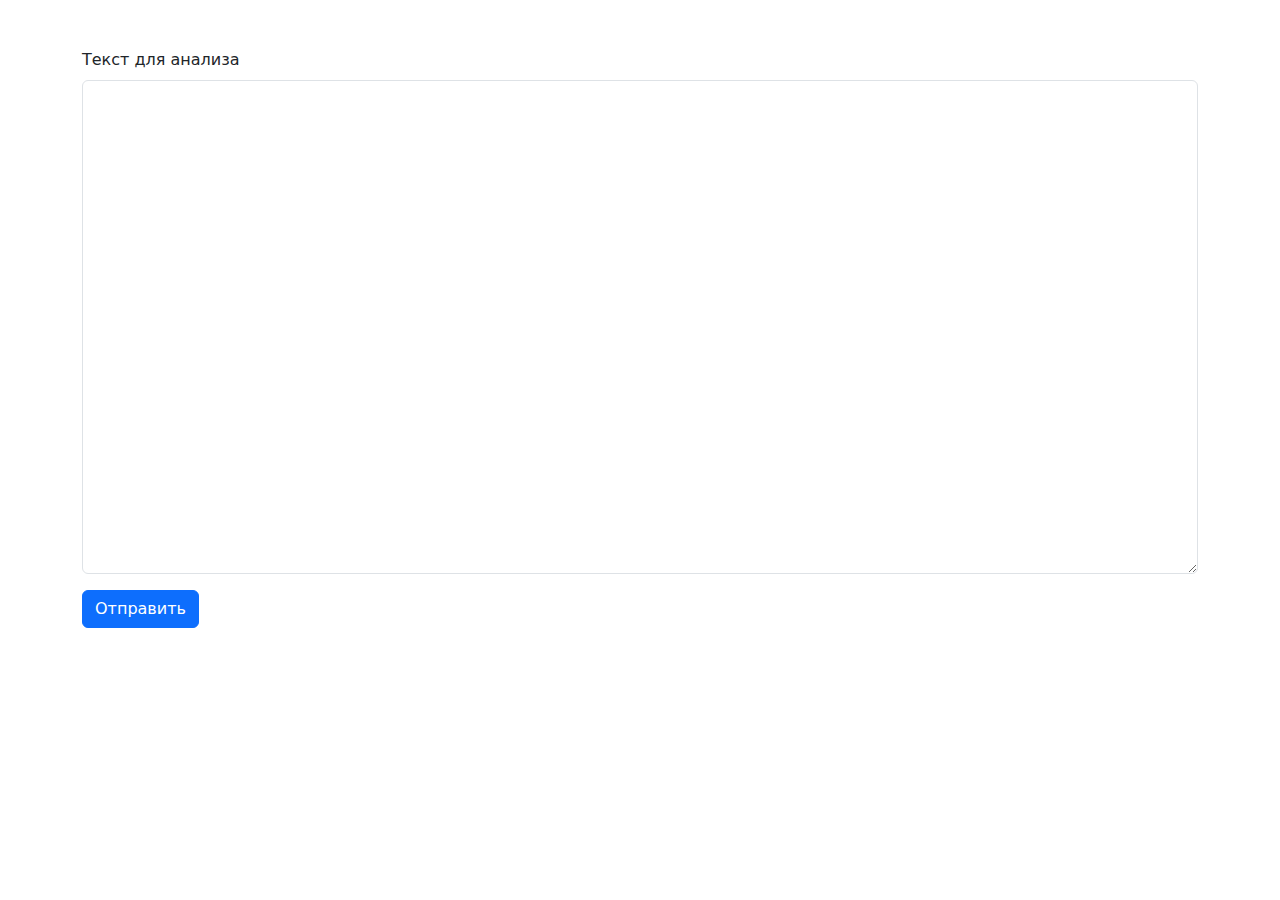
<file: lab10/index.html>
<!DOCTYPE html>
<html lang="en">
<head>
    <meta charset="UTF-8">
    <meta name="viewport" content="width=device-width, initial-scale=1.0">
    <title>Анализ текста</title>
    <link rel="stylesheet" href="https://cdn.jsdelivr.net/npm/bootstrap@5.1.0/dist/css/bootstrap.min.css">
</head>
<body>
    <div class="container mt-5">
            <div class="col">
                <form action="result.php" method="post">
                    <div class="mb-3">
                        <label for="text" class="form-label">Текст для анализа</label>
                        <textarea class="form-control" name="text" id="text" rows="20"></textarea>
                    </div>
                    <button type="submit" class="btn btn-primary">Отправить</button>
                </form>
            </div>
        </div>

    <script src="https://cdn.jsdelivr.net/npm/bootstrap@5.1.0/dist/js/bootstrap.bundle.min.js"></script>
</body>
</html>
</file>
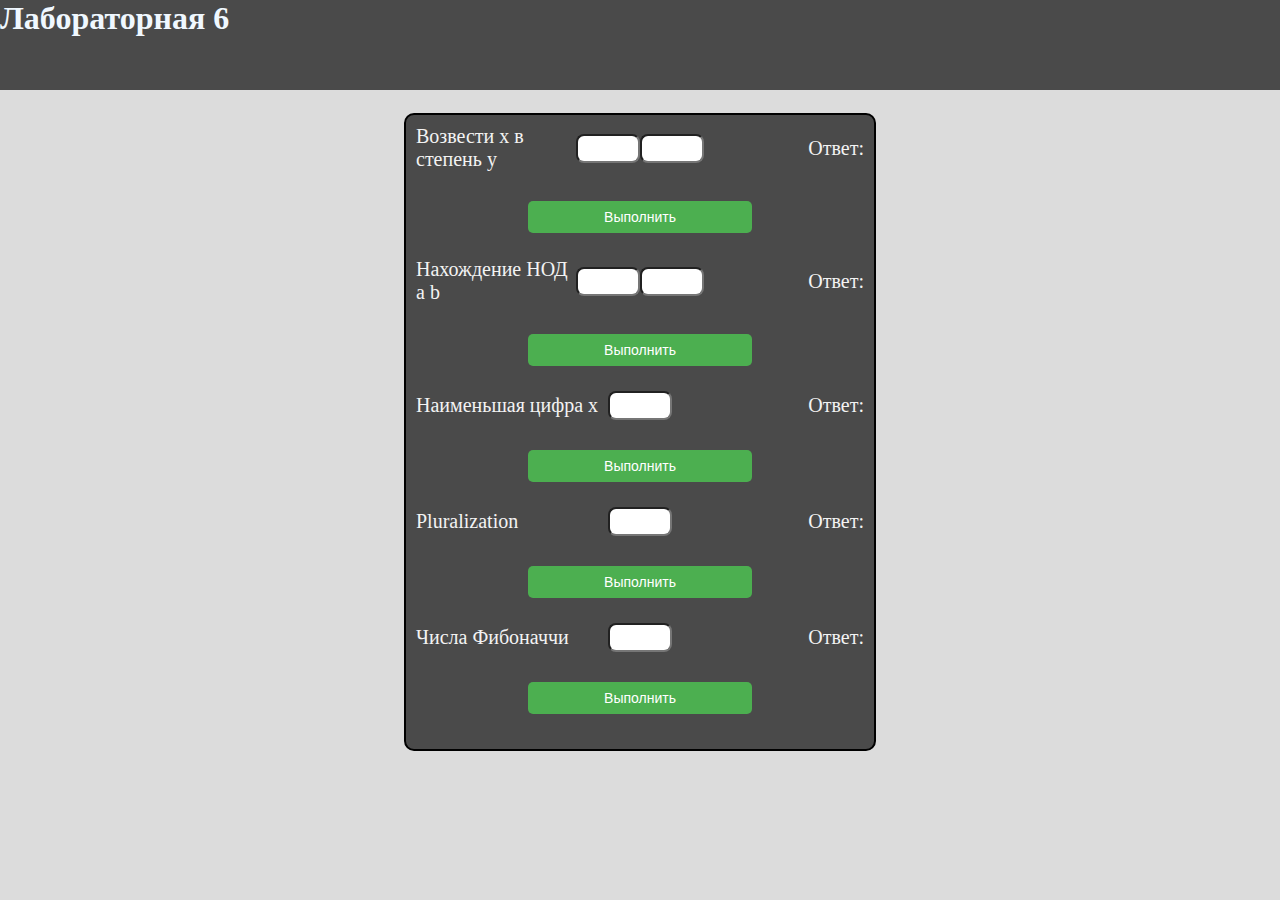
<file: lab6/index.html>
<!DOCTYPE html>
<html lang="en">

<head>
    <meta charset="UTF-8">
    <meta name="viewport" content="width=device-width, initial-scale=1.0">
    <link rel="stylesheet" href="style.css">
    <script src="func.js"></script>
    <title>lab6</title>
</head>

<body>
    <header class="header">
        <div class="header__title">
            <h1>Лабораторная 6</h1>
        </div>
    </header>
    <main>
        <div class="box">
            <div>
                <img title="" />

                <div class="container">
                    <div class="divMainForm">
                        <div class="input-group">
                            <label class="left-label" for="inputX">Возвести x в степень y</label>
                            <input type="text" id="inputX" name="inputX">
                            <input type="text" id="inputY" name="inputY">
                            <label id="labelForPower" class="right-label">Ответ:</label>
                        </div>
                        <button onclick="clickCalcPower()">Выполнить</button>
                        <div class="input-group">
                            <label class="left-label" for="inputA">Нахождение НОД a b</label>
                            <input type="text" id="inputA">
                            <input type="text" id="inputB">
                            <label id="labelNOD" class="right-label">Ответ:</label>
                        </div>
                        <button onclick="clickFindNOD()">Выполнить</button>
                        <div class="input-group">
                            <label class="left-label">Наименьшая цифра x</label>
                            <input type="text" id="inputTheSmallest">
                            <label id="labelTheSmallestDigit" class="right-label">Ответ:</label>
                        </div>
                        <button onclick="clickFindTheSmallestDigit()">Выполнить</button>
                        <div class="input-group">
                            <label class="left-label">Pluralization</label>
                            <input type="text" id="inputPluralization">
                            <label id="labelPluralization" class="right-label">Ответ:</label>
                        </div>
                        <button onclick="clickPluralization()">Выполнить</button>
                        <div class="input-group">
                            <label class="left-label">Числа Фибоначчи</label>
                            <input type="text" id="inputFib">
                            <label id="labelFib" class="right-label">Ответ:</label>
                        </div>
                        <button onclick="clickFib()">Выполнить</button>
                    </div>
                </div>
            </div>
        </div>
    </main>
</body>

</html>
</file>
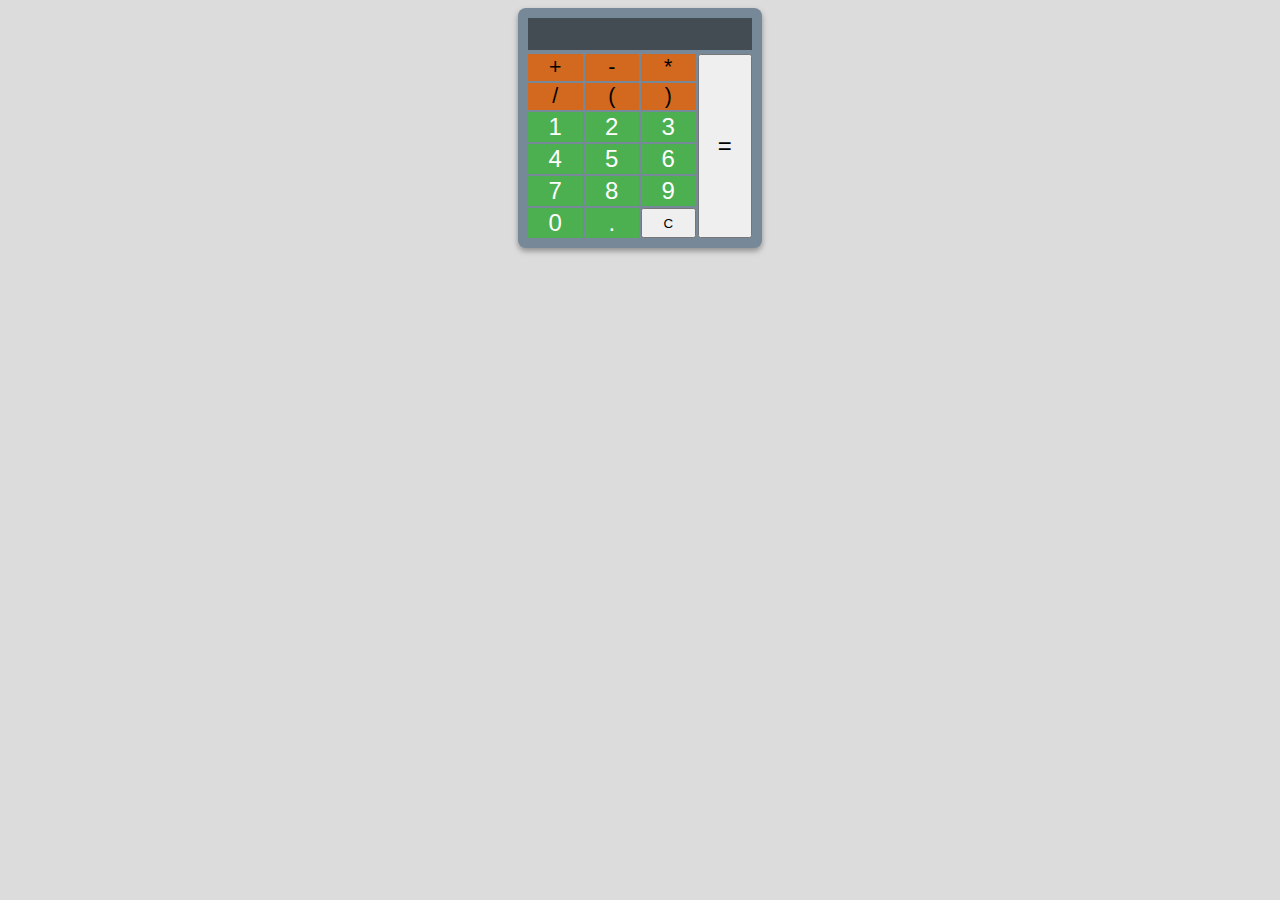
<file: lab7/index.html>
<!DOCTYPE html>
<html lang="en">

<head>
    <meta charset="UTF-8">
    <meta name="viewport" content="width=device-width, initial-scale=1.0">
    <meta http-equiv="X-UA-Compatible" content="ie=edge">
    <link href="https://fonts.googleapis.com/css2?family=Orbitron&display=swap" rel="stylesheet">
    <link href="https://fonts.googleapis.com/css2?family=Prompt&display=swap" rel="stylesheet">
    <link rel="stylesheet" href="static/styles.css">
    <link href="https://fonts.cdnfonts.com/css/calculator" rel="stylesheet">
    <script src="static/main.js" defer></script>
    <title>Калькулятор</title>
</head>

<body>
    <main>
        <div class="calc-container">
            <div class="screen">
                <span id="output"></span>
            </div>
            <div class="buttons">
                <button class="key-operation">+</button>
                <button class="key-operation">-</button>
                <button class="key-operation">*</button>
                <button class="key-operation">/</button>
                <button class="key-operation">(</button>
                <button class="key-operation">)</button>
                <button class="key-digit">1</button>
                <button class="key-digit">2</button>
                <button class="key-digit">3</button>
                <button class="key-digit">4</button>
                <button class="key-digit">5</button>
                <button class="key-digit">6</button>
                <button class="key-digit">7</button>
                <button class="key-digit">8</button>
                <button class="key-digit">9</button>
                <button class="key-digit">0</button>
                <button class="key-digit">.</button>
                <button class="key-result">=</button>
                <button class="key-clear">C</button>
            </div>
        </div>
    </main>
</body>

</html>
</file>
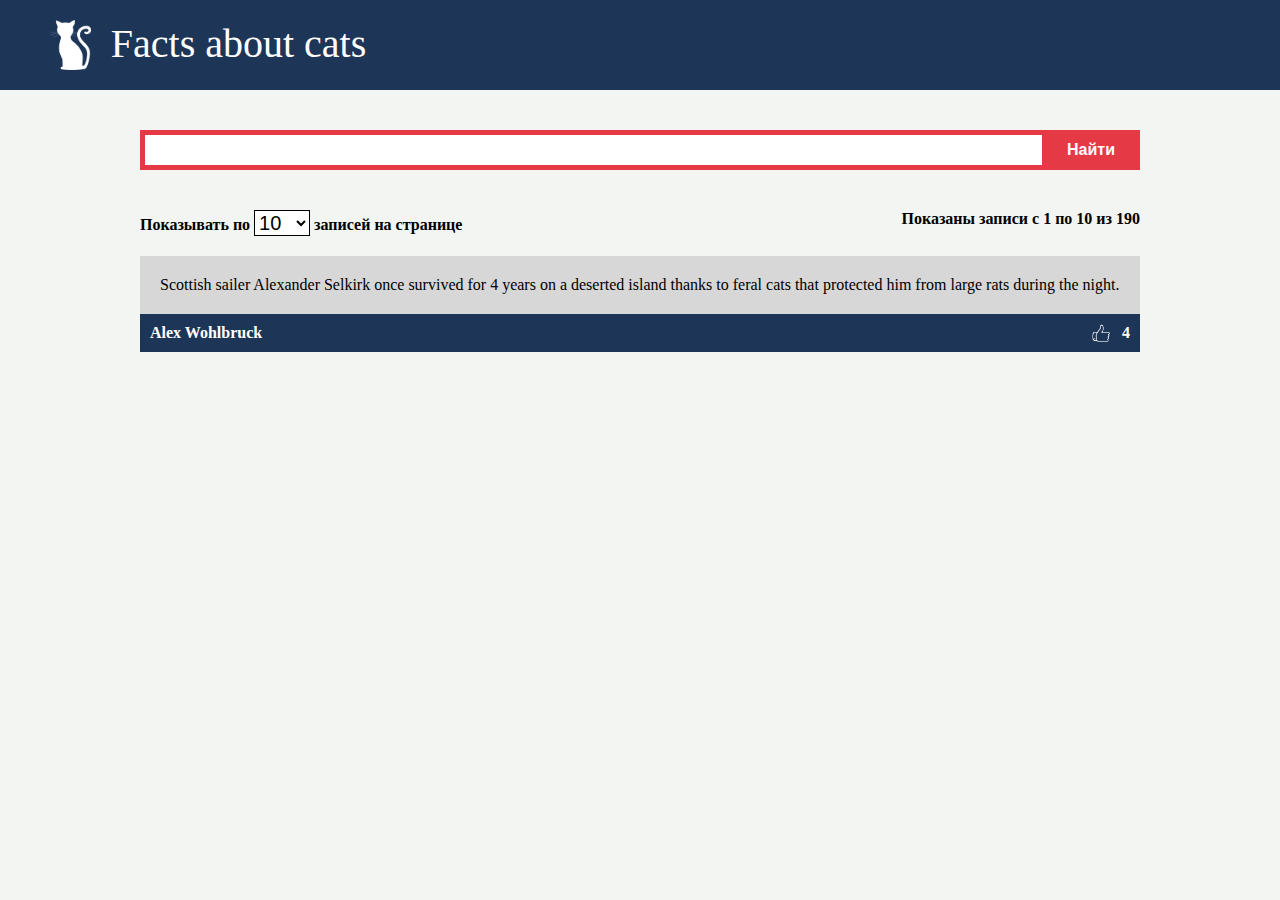
<file: lab8/cat-facts/index.html>
<!DOCTYPE html>
<html lang="en">
<head>
    <meta charset="UTF-8">
    <meta name="viewport" content="width=device-width, initial-scale=1.0">
    <title>Cats facts</title>
    <link rel="stylesheet" href="static/styles.css">
    <script src="static/main.js" defer></script>
</head>
<body>
    <header class="header">
        <nav>
            <img class="logo" src="static/images/cat_white.png">
            <div class="title">Facts about cats</div>
        </nav>
    </header>
    <main>
        <div class="container">
            <div class="search-form">
                <input type="text" class="search-field">
                <button class="search-btn">Найти</button>
                <div class="dropdown-container">

                </div>
            </div>

            <div class="pagination-info">
                <span>
                    Показывать по
                    <select name="per-page" class="per-page-btn">
                        <option>5</option>
                        <option selected>10</option>
                        <option>15</option>
                        <option>20</option>
                        <option>25</option>
                        <option>50</option>
                        <option>100</option>
                    </select>
                    записей на странице
                </span>
                <span class="current-interval-info">
                    Показаны записи с <span class="current-interval-start">1</span> по <span class="current-interval-end">10</span> из <span class="total-count">190</span>
                </span>
            </div>
            <div class="facts-list" data-url="http://cat-facts-api.std-900.ist.mospolytech.ru/facts">
                <div class="facts-list-item">
                    <div class="item-content">
                        Scottish sailer Alexander Selkirk once survived for 4 years on a deserted island thanks to feral cats that protected him
                        from large rats during the night.
                    </div>
                    <div class="item-footer">
                        <div class="author-name">
                            Alex Wohlbruck
                        </div>
                        <div class="upvotes">
                            4
                        </div>
                    </div>
                </div>
            </div>
            <div class="pagination">
                <!-- <button class="btn first-page-btn" data-page="1">Первая страница</button>
                <div class="pages-btn">
                    <button class="btn active" data-page="1">1</button>
                    <button class="btn" data-page="2">2</button>
                    <button class="btn" data-page="3">3</button>
                </div>
                <button class="btn last-page-btn">Последняя страница</button> -->
            </div>
        </div>
    </main>
</body>
</html>
</file>
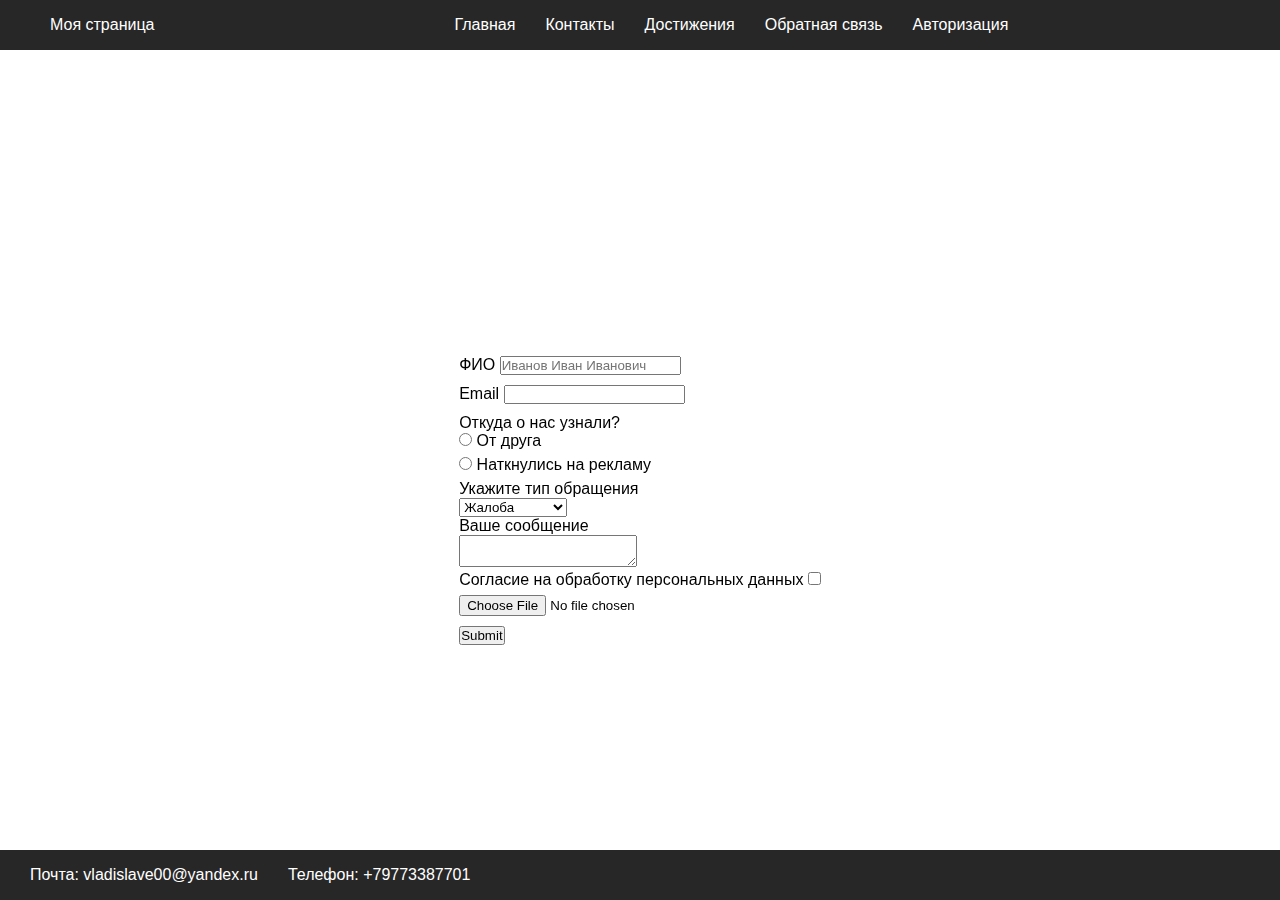
<file: lab2_1.html>
<!DOCTYPE html>
<html lang="en">
<head>
    <meta charset="UTF-8">
    <meta name="viewport" content="width=device-width, initial-scale=1.0">
    <link rel="stylesheet" href="lab2_1.css">
    <title>Document</title>
</head>
<body>
    <div class = "wrapper">
        <header class="header">
            <div class="header__title">Моя страница</div>
            <nav class="header__nav nav">
                <ul class="nav__body">
                    <li class="nav__item"><a class="nav__link" href="lab1.html">Главная</a></li>
                    <li class="nav__item"><a class="nav__link" href="">Контакты</a></li>
                    <li class="nav__item"><a class="nav__link" href="">Достижения</a></li>
                    <li class="nav__item"><a class="nav__link" href="">Обратная связь</a></li>
                    <li class="nav__item"><a class="nav__link" href="lab2_2.html">Авторизация</a></li>
                </ul>
            </nav>
        </header>
        <main class="main">
            <div class="container">
                <form action="https://httpbin.org/post" method="post">

                    <label for="name">ФИО</label>
                    <input type="text" id="name" name="user_name" placeholder="Иванов Иван Иванович"><br>
                    
                    <label for="mail">Email</label>
                    <input type="email" id="mail" name="user_email"><br>
                    
                    <label>Откуда о нас узнали?</label><br>
                    <input type="radio" id="friend" name="from_where">
                    <label for="friend" class="light">От друга</label><br>

                    <input type="radio" id="adv" name="from_where">
                    <label for="adv" class="light">Наткнулись на рекламу</label><br>

                    <label for="type">Укажите тип обращения</label><br>
                    <select id="type" name="student_courses">
                        <option value="report">Жалоба</option>
                        <option value="offer">Предложение</option>
                    </select><br>

                    <label for="message">Ваше сообщение</label><br>
                    <textarea id="message" name="message"></textarea><br>

                    <label>Согласие на обработку персональных данных</label>
                    <input type="checkbox" id="cb1" value="interest_engineering" name="user_interest"><br>
                    <input type="file" id="file" name="user_file" ><br>

                    <button type="submit">Submit</button>

                </form>
            </div>
        </main>
        <footer class="footer">
            <div class="footer__info">
                <p class="info__mail">Почта: vladislave00@yandex.ru</p>
                <p class="info__phone">Телефон: +79773387701</p>
            </div>
        </footer>
    </div>
</body>
</html>
</file>
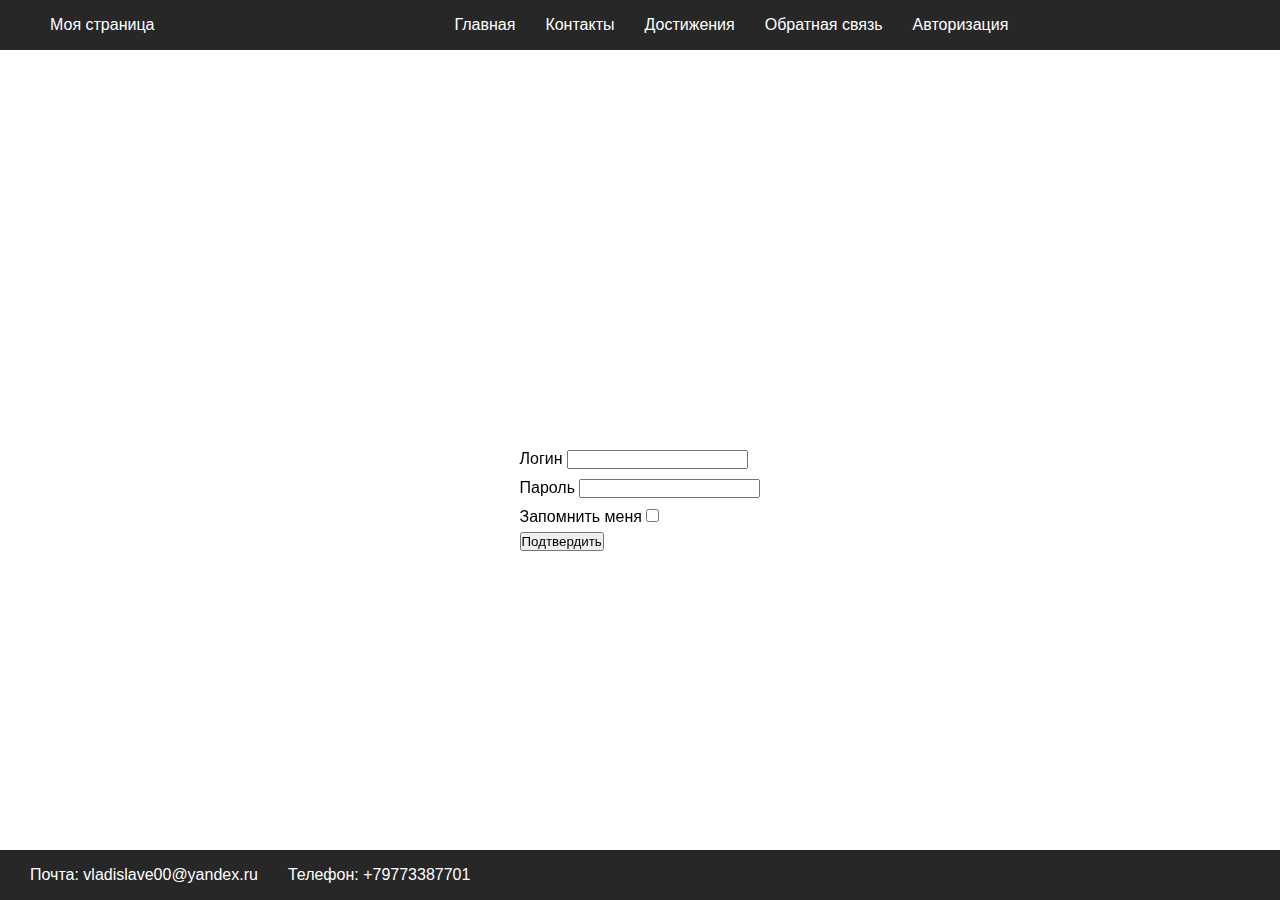
<file: lab2_2.html>
<!DOCTYPE html>
<html lang="en">
<head>
    <meta charset="UTF-8">
    <meta name="viewport" content="width=device-width, initial-scale=1.0">
    <link rel="stylesheet" href="lab2_2.css">
    <title>Document</title>
</head>
<body>
    <header class="header">
        <div class="header__title">Моя страница</div>
        <nav class="header__nav nav">
            <ul class="nav__body">
                <li class="nav__item"><a class="nav__link" href="lab1.html">Главная</a></li>
                <li class="nav__item"><a class="nav__link" href="">Контакты</a></li>
                <li class="nav__item"><a class="nav__link" href="">Достижения</a></li>
                <li class="nav__item"><a class="nav__link" href="lab2_1.html">Обратная связь</a></li>
                <li class="nav__item"><a class="nav__link" href="">Авторизация</a></li>
            </ul>
        </nav>
    </header>
    <main class="main">
        <div class="container">
            <form action="https://httpbin.org/post" method="post">
                <label for="login">Логин</label>
                <input type="text" id="login" name="login">
                <br>
                <label for="password">Пароль</label>
                <input type="password" id="password" name="user_password">
                <br>
                <label>Запомнить меня</label>
                <input type="checkbox" id="cb1" value="interest_engineering" name="user_interest">
                <label class="light" for="cb1"></label><br>
                <button type="submit">Подтвердить</button>
            </form>
        </div>
    </main>
    <footer class="footer">
        <div class="footer__info">
            <p class="info__mail">Почта: vladislave00@yandex.ru</p>
            <p class="info__phone">Телефон: +79773387701</p>
        </div>
    </footer>
</body>
</html>
</file>
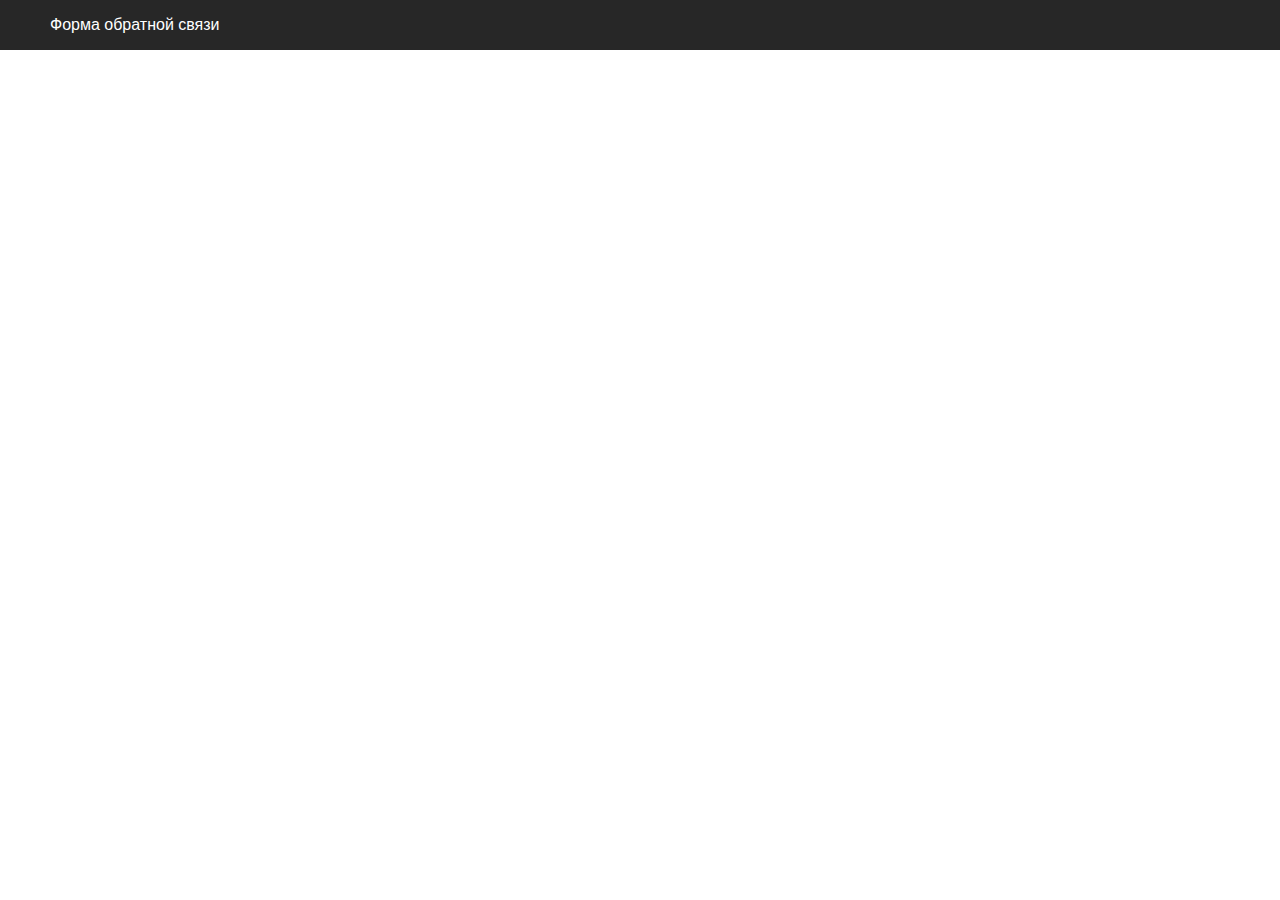
<file: lab4/header.html>
<!DOCTYPE html>
<html lang="en">

<head>
    <meta charset="UTF-8">
    <meta http-equiv="X-UA-Compatible" content="IE=edge">
    <meta name="viewport" content="width=device-width, initial-scale=1.0">
    <title>Форма обратной связи</title>
    <link rel="stylesheet" href="style.css">

</head>

<body>
    <header class="header">
        <div class="header__title">Форма обратной связи</div>
    </header>
</body>

</html>
</file>
<file: lab6/style.css>
* {
    margin: 0;
    padding: 0;
}

body {
    background-color: gainsboro;
    margin-top: 95px;
}

header {
    height: 90px;
    top: 0;
    display: block;
}

header,
footer {
    position: fixed;
    background-color: rgb(74, 74, 74);
    width: 100%;
}
#header_title {
    padding: 10px;
}
h1 {
    color: aliceblue;
}

header div {
    height: 2.5em;
    width: 100%;
}

#title,
.listHeader {
    color: antiquewhite;
}

#title {
    text-decoration: overline;
    font-size: 20px;
    padding-top: 6px;
    margin-left: 10px;
    text-align: left;
}

.listHeader li {
    display: inline;
    margin-left: 4em;
}

.listHeader li a {
    transition: color 0.3s;
    text-decoration: none;
}

.listHeader li a:visited {
    color: bisque;
}

.currentPage {
    color: darkgray;
    background-color: lightslategrey;
}

.listHeader li a:hover {
    color: rgb(74, 74, 74);
    background-color: antiquewhite;
}

.divMainForm {
    font-size: 20px;
    color: rgb(243, 243, 243);
    display: flex;
    flex-direction: column;
}

input {
    border-radius: 8px;
    width: 60px;
    height: 25px;
    align-items: center;
    text-align: center;
}

.left-label {
    flex: 1;
    text-align: left;
}

.right-label {
    flex: 1;
    text-align: right;
}

.input-group {
    display: flex;
    align-items: center;
    margin-bottom: 10px;
}

.container {
    background-color: rgb(74, 74, 74);
    width: 35%;
    margin: 0 auto;
    margin-bottom: 2em;
    border: 2px solid rgb(0, 0, 0);
    border-radius: 10px;
    padding: 10px;
}

button {
    margin: 0 auto;
    margin-top: 20px;
    margin-bottom: 25px;
    width: 50%;
    padding: 8px;
    background-color: #4CAF50;
    color: #fff;
    border: none;
    cursor: pointer;
    border-radius: 5px;
    font-size: 14px;
}

button:hover {
    background-color: #45a049;
}
</file>
<file: lab7/static/styles.css>
body {
    background-color: gainsboro;
    align-items: center;
}

.calc-container {
    border-radius: 8px;
    box-shadow: 0px 3px 6px 0px rgba(0, 0, 0, 0.25), 0px 3px 4px 0px rgba(0, 0, 0, 0.12);
    max-inline-size: 14rem;
    padding: 10px;
    background-color: lightslategrey;
    margin: 0 auto;
}
.screen {
    height: 1em;
    font-family: 'Calculator', sans-serif;
    background: hsl(202, 11%, 29%);
    color: hsl(255, 100%, 100%);
    font-size: 2rem;
    text-align: end;
    margin-bottom: 2%;
}

.buttons {
    display: grid;
    grid-template-columns: repeat(4,1fr);
    grid-gap: 2px;
}

.key-digit .key-operation .key-result .key-clear {
    padding-block-start: 1rem;
    padding-block-end: 1rem;
    padding-inline-end: 1.25rem;
    padding-inline-start: 1.25rem;
    font-size: 3rem;
}

.key-digit {
    font-size: 18pt;
    border: none;
    color: white;
    background-color: #4CAF50;
}

.key-digit:hover {
    background-color: #337a36;
}

.key-operation {
    font-size: 16pt;
    border: none;
    background-color: chocolate;
}

.key-operation:hover {
    border: none;
    background-color: rgb(171, 88, 28);
}

.key-result {
    font-size: 18pt;
    grid-column: 4 / 5;
    grid-row: 1 / span 6;
}
</file>
<file: lab8/cat-facts/static/styles.css>
body {
    margin: 0;
    background-color: #F2F5F1;
}

.header {
    background-color: #1d3557;
    color: white;
    font-size: 40px;
    padding: 20px;
    padding-left: 50px;
}

.header > nav {
    display: flex;
}

.title {
    margin-left: 20px;
}

.logo {
    max-height: 50px;
}

.container {
    max-width: 1000px;
    margin: 0 auto;
    padding: 0 20px;
}

.facts-list-item {
    margin-top: 20px;
    background-color: #d7d7d7;
}

.item-content {
    padding: 20px;
}

.item-footer {
    display: flex;
    padding: 10px;
    background-color: #1d3557;
    color: white;
    font-weight: bold;
}

.author-name {
    flex-grow: 1;
}

.upvotes {
    background-image: url('images/upvote_white.png');
    background-position: left;
    background-size: contain;
    background-repeat: no-repeat;
    padding-left: 30px;
}

.pagination-info {
    margin-top: 20px;
    font-weight: bold;
    display: flex;
}

.current-interval-info {
    margin-left: auto;
}

.per-page-btn {
    background-color: white;
    font-size: 20px;
    border: 1px solid black;
}

.pagination {
    display: flex;
    justify-content: space-between;
    margin: 40px 0;
    height: 40px;
}

.btn {
    background-color: #e63946;
    padding: 0 10px;
    font-size: 100%;
    font-weight: bold;
    color: white;
    outline: none;
    cursor: pointer;
    height: 100%;
    border: 5px solid #e63946;
    box-sizing: border-box;
}

.btn:hover {
    background-color: #F2F5F1;
    color: black;
}

.active {
    background-color: #F2F5F1;
    color: black;
}

.first-page-btn, .last-page-btn {
    width: 250px;
}

.pages-btns > button {
    margin-right: 5px;
}

.search-form {
    position: relative;
    margin: 40px 0;
    display: flex;
}

.search-field {
    flex-grow: 1;
    height: 40px;
    border: 5px solid #e63946;
    box-sizing: border-box;
    padding: 0 20px;
    font-size: 100%;
    outline: none;
}

.search-btn {
    padding: 0 20px;
    font-size: 100%;
    font-weight: bold;
    background-color: #e63946;
    border: 5px solid #e63946;
    border-left: none;
    color: white;
    outline: none;
    cursor: pointer;
    box-sizing: border-box;
}

.search-btn:hover {
    background-color: #F2F5F1;
    color: black;
}

.dropdown-container {
    display: none;
    position: absolute;
    top: 40px;
    width: 100%;
    border: 5px solid #e63946;
}

.dropdown-element {
    border: solid 1px black;
    background: #fff;
}
</file>
<file: lab2_1.css>
* {
    margin: 0;
    padding: 0;
}

@import url('https://fonts.googleapis.com/css2?family=Open+Sans:wght@400;700&display=swap');

body {
    font-family: 'Open Sans', sans-serif;
    min-height: 100%;
    background-image: url("https://foni.club/uploads/posts/2023-01/1674392128_foni-club-p-fon-abstraktsiya-geometriya-41.jpg");
    background-size: cover;
}

.main {
    width: 100%;
    height: 100%;
    display: flex;
    align-items: center;
    justify-content: center;
    position: fixed;
}
.wrapper {
	position: relative;
	min-height: 100%;
}
input{
    margin-bottom: 10px;
}
label{
    margin-bottom: 10px;
}
.container {
    height: 100%;
    display: flex;
    align-items: center;
    justify-content: center;
}
.header {
    height: 50px;
    background-color: #272727;
    color: #fff;
    display: flex;
    padding: 0 50px;
    gap: 300px;
}
.header__title{
    margin: auto 0;
}
.header__nav {
    margin: auto 0;
}
.nav__body {
    display: flex;
    list-style-type: none;
    gap: 30px;
}

.nav__link {
    text-decoration: none;
    color:#fff
}
.footer {
    display: flex;
    position: fixed;
    align-items: center;
    height: 50px;
    width: 100%;
    bottom: 0;
    background-color: #272727;
    color: #fff;
}
.footer__info {
    margin-left: 30px;
    display: flex;
    gap: 30px
}
</file>
<file: lab2_2.css>
* {
    margin: 0;
    padding: 0;
}

@import url('https://fonts.googleapis.com/css2?family=Open+Sans:wght@400;700&display=swap');

body {
    font-family: 'Open Sans', sans-serif;
    min-height: 100%;
    background-image: url("https://foni.club/uploads/posts/2023-01/1674392128_foni-club-p-fon-abstraktsiya-geometriya-41.jpg");
    background-size: cover;
}

.main {
    width: 100%;
    height: 100%;
    display: flex;
    align-items: center;
    justify-content: center;
    position: fixed;
}
.wrapper {
	position: relative;
	min-height: 100%;
}
input{
    margin-bottom: 10px;
}
label{
    margin-bottom: 10px;
}
.container {
    display: flex;
    align-items: center;
    justify-content: center;
}
.header {
    height: 50px;
    background-color: #272727;
    color: #fff;
    display: flex;
    padding: 0 50px;
    gap: 300px;
}
.header__title{
    margin: auto 0;
}
.header__nav {
    margin: auto 0;
}
.nav__body {
    display: flex;
    list-style-type: none;
    gap: 30px;
}

.nav__link {
    text-decoration: none;
    color:#fff
}
.footer {
    display: flex;
    position: fixed;
    align-items: center;
    height: 50px;
    width: 100%;
    bottom: 0;
    background-color: #272727;
    color: #fff;
}
.footer__info {
    margin-left: 30px;
    display: flex;
    gap: 30px
}
</file>
<file: lab4/style.css>
* {
    margin: 0;
    padding: 0;
}

@import url('https://fonts.googleapis.com/css2?family=Open+Sans:wght@400;700&display=swap');

body {
    font-family: 'Open Sans', sans-serif;
    min-height: 100%;
    background-image: url("https://foni.club/uploads/posts/2023-01/1674392128_foni-club-p-fon-abstraktsiya-geometriya-41.jpg");
    background-size: cover;
}

.main {
    width: 100%;
    height: 100%;
    display: flex;
    align-items: center;
    justify-content: center;
    position: fixed;
}
.wrapper {
	position: relative;
	min-height: 100%;
}
input{
    margin-bottom: 10px;
}
label{
    margin-bottom: 10px;
}
.container {
    height: 100%;
    display: flex;
    align-items: center;
    justify-content: center;
    margin: auto;
}
.header {
    height: 50px;
    background-color: #272727;
    color: #fff;
    display: flex;
    padding: 0 50px;
    gap: 300px;
}
.header__title{
    margin: auto 0;
}

.footer {
    display: flex;
    position: fixed;
    align-items: center;
    height: 50px;
    width: 100%;
    bottom: 0;
    background-color: #272727;
    color: #fff;
}
.footer__info {
    margin-left: 30px;
    display: flex;
    gap: 30px
}
.form-group {
    margin: auto;
}
</file>
